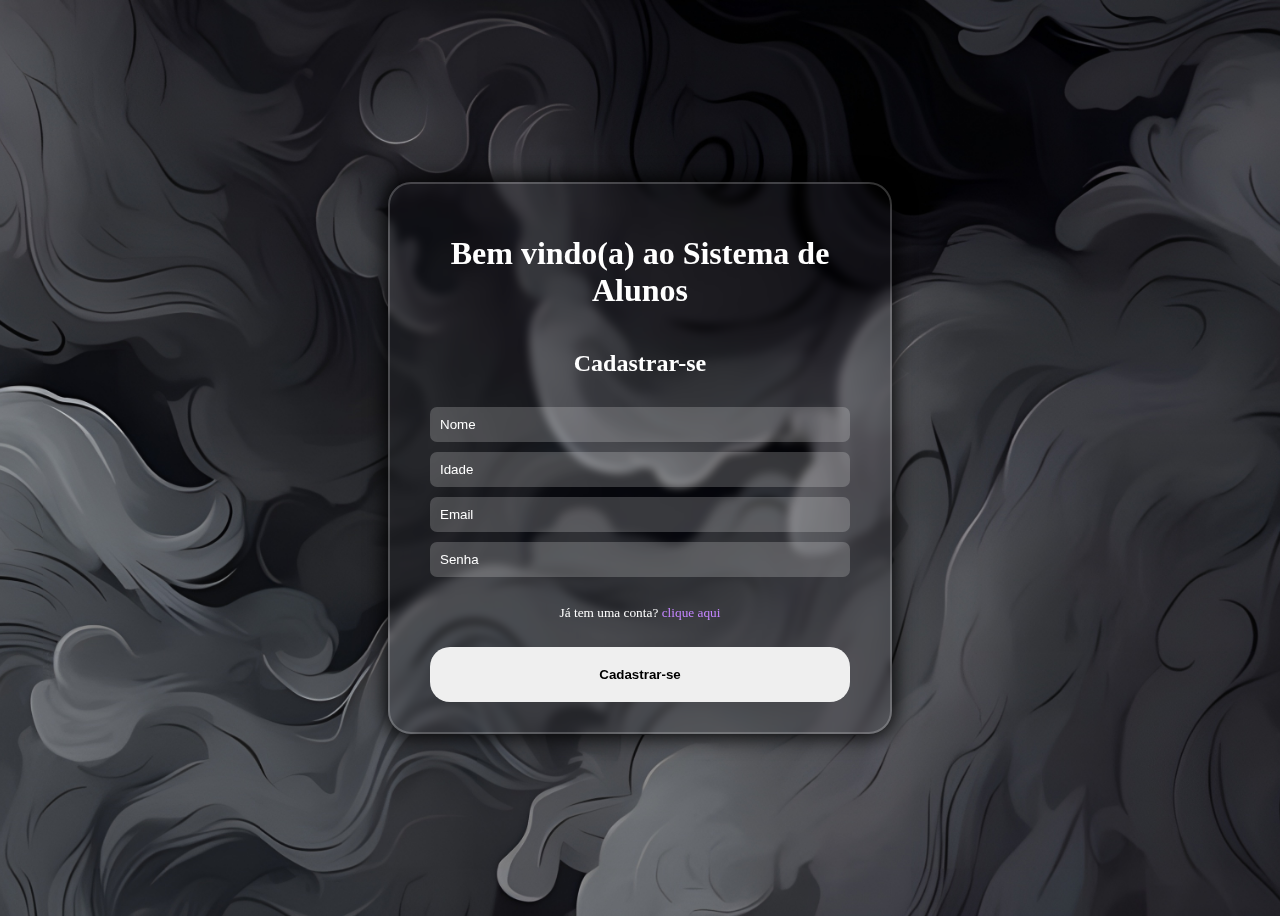
<file: index.html>
<!DOCTYPE html>
<html lang="pt-br">
<head>
    <meta charset="UTF-8">
    <meta name="viewport" content="width=device-width, initial-scale=1.0">
    <title>Projeto ferias</title>
    <link rel="stylesheet" href="style.css">
</head>
<body>
    <div class="container">
        <h1>Bem vindo(a) ao Sistema de Alunos </h1>
        <div class="cadastrar">
            <h2>Cadastrar-se</h2>
            <input id="nome" type="text" placeholder="Nome">
            <input id="idade" type="number" placeholder="Idade">
            <input id="email" type="email" placeholder="Email">
            <input id="senha" type="password" placeholder="Senha">
            <p id="campos" class="ccampo">Preencha todos os campos!</p>
            <p id="emailfalse">O Email está incorreto</p>
            <p id="cadastrado"></p>
            <button id="irlogin">Ir para login</button>
            <p><small>Já tem uma conta?<a href="login.html"> clique aqui</small></a></p> 
            <button id="btn1"><b>Cadastrar-se</b></button>
        </div>
    </div>
    <script src="script.js"></script>
</body>
</html>
</file>
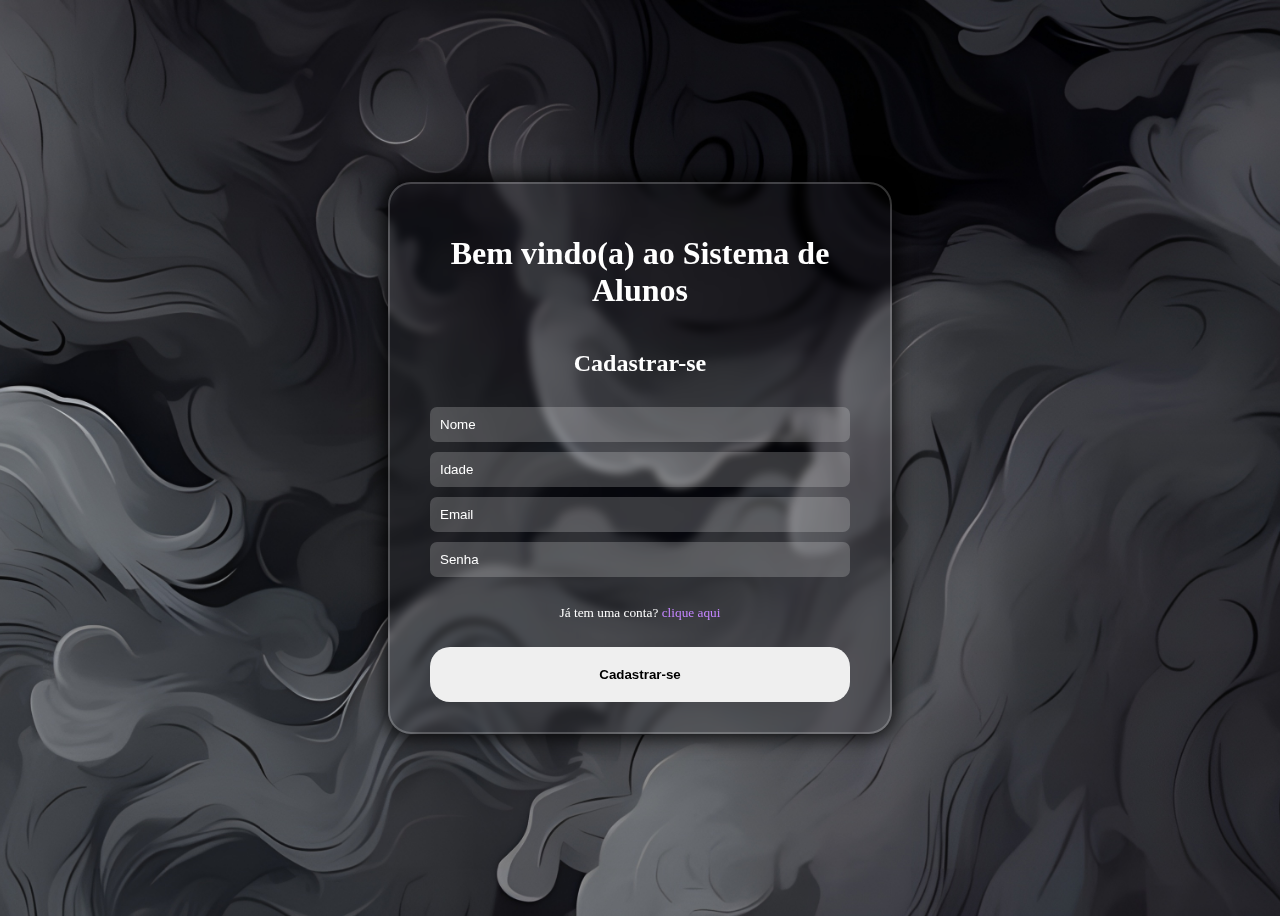
<file: cadastrar.html>
<!DOCTYPE html>
<html lang="pt-br">
<head>
    <meta charset="UTF-8">
    <meta name="viewport" content="width=device-width, initial-scale=1.0">
    <title>Projeto ferias</title>
    <link rel="stylesheet" href="style.css">
</head>
<body>
    <div class="container">
        <h1>Bem vindo(a) ao Sistema de Alunos </h1>
        <div class="cadastrar">
            <h2>Cadastrar-se</h2>
            <input id="nome" type="text" placeholder="Nome">
            <input id="idade" type="number" placeholder="Idade">
            <input id="email" type="email" placeholder="Email">
            <input id="senha" type="password" placeholder="Senha">
            <p id="campos" class="ccampo">Preencha todos os campos!</p>
            <p id="emailfalse">O Email está incorreto</p>
            <p id="cadastrado"></p>
            <button id="irlogin">Ir para login</button>
            <p><small>Já tem uma conta?<a href="login.html"> clique aqui</small></a></p> 
            <button id="btn1"><b>Cadastrar-se</b></button>
        </div>
    </div>
    <script src="script.js"></script>
</body>
</html>
</file>
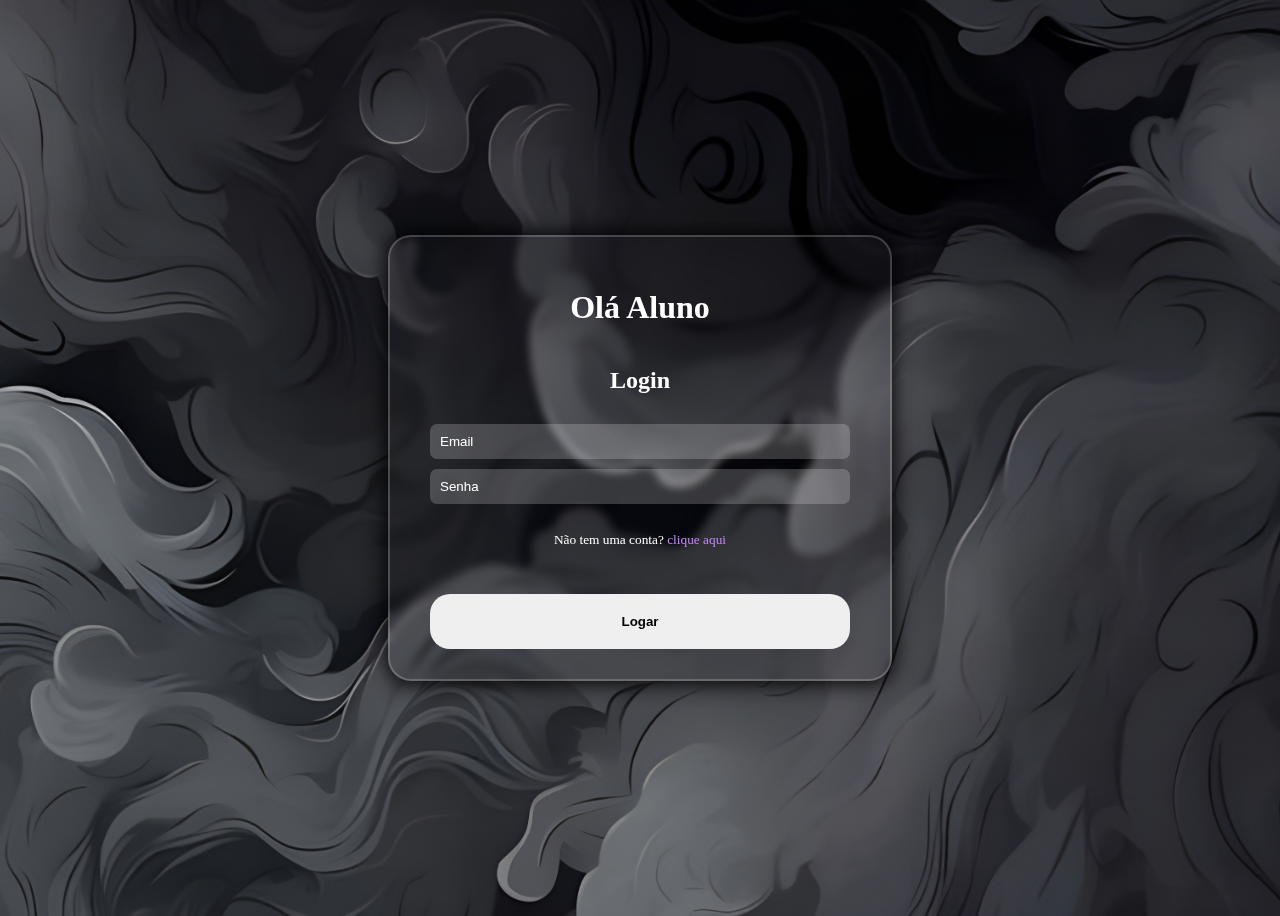
<file: login.html>
<!DOCTYPE html>
<html lang="pt-br">
<head>
    <meta charset="UTF-8">
    <meta name="viewport" content="width=device-width, initial-scale=1.0">
    <title>Projeto ferias</title>
    <link rel="stylesheet" href="style.css">
</head>
<body>
    <div class="container">
        <h1>Olá Aluno</h1>
        <div class="login">
            <h2>Login</h2>
            <input id="emailogin" type="email" placeholder="Email">
            <input id="senhalogin" type="password" placeholder="Senha">
            <p id="sucesso"></p>
            <p><small>Não tem uma conta?<a href="index.html"> clique aqui</small></a></p>
            <button id="btn2"><b>Logar</b></button>
        </div>
    </div>

    <script src="script.js"></script>
</body>
</html>
</file>
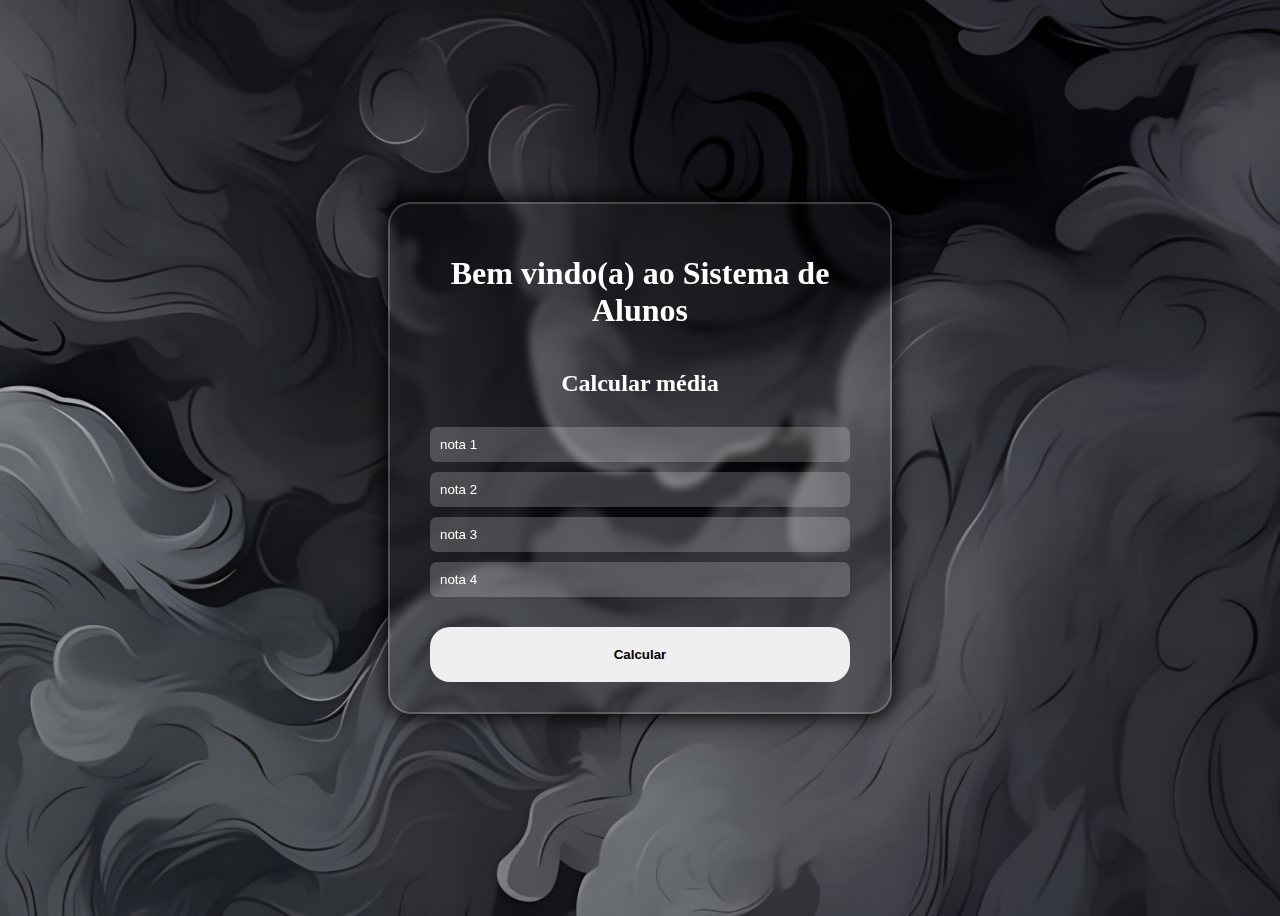
<file: projeto.html>
<!DOCTYPE html>
<html lang="en">
<head>
    <meta charset="UTF-8">
    <meta name="viewport" content="width=device-width, initial-scale=1.0">
    <title>Projeto ferias</title>
    <link rel="stylesheet" href="style.css">
</head>
<body>
    <div class="container">
        <h1>Bem vindo(a) ao Sistema de Alunos </h1>
        <div class="cadastrar">
            <h2>Calcular média</h2>
            <input id="nota1" type="number" placeholder="nota 1">
            <input id="nota2"  type="number" placeholder="nota 2">
            <input id="nota3"  type="number" placeholder="nota 3">
            <input id="nota4" type="number" placeholder="nota 4">
            <p id="numin">Numero Inválido!</p>
            <p id="dados" class="Pdados">Preencha os dados!</p>
            <h2 id="resul" class="resul">Sua média é</h2>
            <button id="btn3"><b>Calcular</b></button>
        </div>
    </div>
    <script src="script.js"></script>
</body>
</html>
</file>
<file: style.css>
body{
    display: flex;
    justify-content: center;
    align-items: center;
    min-height: 100vh;
    background: url(img/nuvem.jpg);
    background-size: cover;
    background-position: center;
}
.container{
    width: 420px;
    text-align: center;
    color: white;
    padding: 30px 40px ;
    border-radius: 23px;
    background: transparent;
    border: 2px solid rgba(255, 255, 255, .2);
    box-shadow: 0px 0px 20px 3px rgba(0,0,0,0.92);
    backdrop-filter: blur(4px);
}
.cadastrar{
    display: flex;
    flex-direction: column;
    gap: 10px;
}
input{
    background-color: rgba(255, 255, 255, .2);
    padding: 10px;
    border-radius: 7px;
    border: none;
}
::placeholder{
    color: white;
}
#btn1{
    padding: 20px;
    border-radius: 20px;
    border: none;
}
#btn1:hover{
    cursor: pointer;
    padding: 20px;
    border-radius: 20px;
    border: none;
    box-shadow: 0px 0px 20px 3px rgba(0,0,0,0.92);
}
.login{
    display: flex;
    flex-direction: column;
    gap: 10px;
}
#btn2{
    padding: 20px;
    margin: 20px 0px 0px;
    border-radius: 20px;
    border: none;
    
}
#btn2:hover{
    cursor: pointer;
    padding: 20px;
    border-radius: 20px;
    border: none;
    box-shadow: 0px 0px 20px 3px rgba(0,0,0,0.92);
}
a{
    color: rgb(196, 133, 255);
    text-decoration: none;
}
#btn3{
    padding: 20px;
    margin: 20px 0px 0px;
    border-radius: 20px;
    border: none;
    
}
#btn3:hover{
    cursor: pointer;
    padding: 20px;
    border-radius: 20px;
    border: none;
    box-shadow: 0px 0px 20px 3px rgba(0,0,0,0.92);
}
#irlogin{
    padding: 10px;
    margin: 20px 0px 0px;
    border-radius: 20px;
    border: none;
    display: none;
}
#irlogin:hover{
    cursor: pointer;
    padding: 10px;
    border-radius: 20px;
    border: none;
    box-shadow: 0px 0px 20px 3px rgba(0,0,0,0.92);
}
.Pdados{
    color: rgb(255, 61, 61);
    display: none;
}
.resul{
    color: rgb(0, 145, 0);
    display: none;
    background-color: #d1d1d1;
    border-radius: 10px;
    box-shadow: 0px 0px 20px 3px rgba(255, 255, 255, 0.92);
}
.ccampo{
    color: rgb(255, 61, 61);
    display: none;
}
#sucesso{
    display: none;
}
#cadastrado{
    display: none;
}
#numin{
    color: rgb(255, 61, 61);
    display: none;
}
#emailfalse{
    color: rgb(255, 61, 61);
    display: none;
}
</file>
